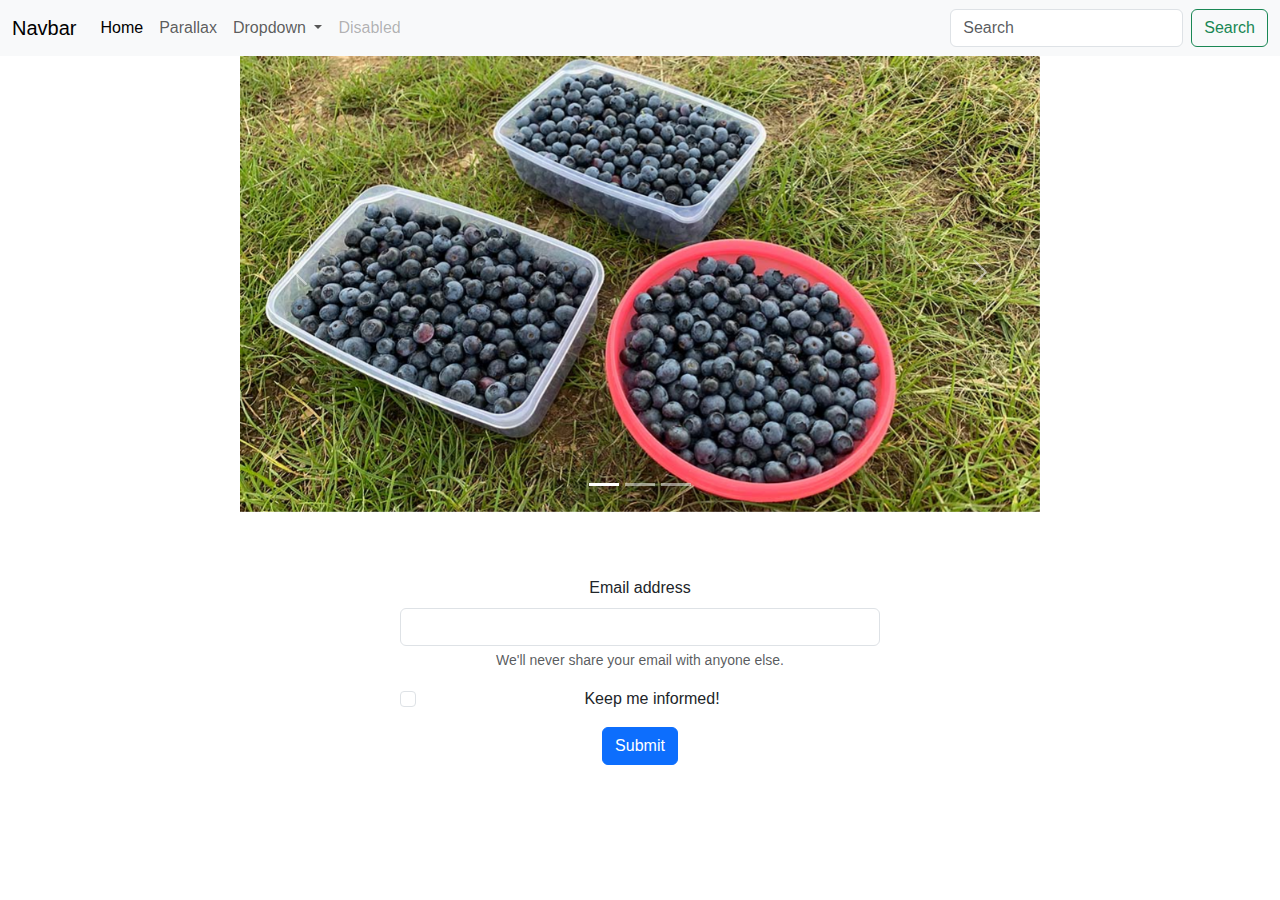
<file: index.html>
<!DOCTYPE html>
<html lang="en">
  <head>
    <meta charset="UTF-8" />
    <meta name="viewport" content="width=device-width, initial-scale=1.0" />
    <title>Third Party Example</title>
    <link
      href="https://cdn.jsdelivr.net/npm/bootstrap@5.3.3/dist/css/bootstrap.min.css"
      rel="stylesheet"
      integrity="sha384-QWTKZyjpPEjISv5WaRU9OFeRpok6YctnYmDr5pNlyT2bRjXh0JMhjY6hW+ALEwIH"
      crossorigin="anonymous"
    />
    <link rel="stylesheet" href="/styles.css" />
    <script
      src="https://cdn.jsdelivr.net/npm/bootstrap@5.3.3/dist/js/bootstrap.bundle.min.js"
      integrity="sha384-YvpcrYf0tY3lHB60NNkmXc5s9fDVZLESaAA55NDzOxhy9GkcIdslK1eN7N6jIeHz"
      crossorigin="anonymous"
      defer
    ></script>
  </head>
  <body>
    <header>
      <nav class="navbar navbar-expand-lg bg-body-tertiary fixed-top">
        <div class="container-fluid">
          <a class="navbar-brand" href="#">Navbar</a>
          <button
            class="navbar-toggler"
            type="button"
            data-bs-toggle="collapse"
            data-bs-target="#navbarSupportedContent"
            aria-controls="navbarSupportedContent"
            aria-expanded="false"
            aria-label="Toggle navigation"
          >
            <span class="navbar-toggler-icon"></span>
          </button>
          <div class="collapse navbar-collapse" id="navbarSupportedContent">
            <ul class="navbar-nav me-auto mb-2 mb-lg-0">
              <li class="nav-item">
                <a class="nav-link active" aria-current="page" href="#">Home</a>
              </li>
              <li class="nav-item">
                <a class="nav-link" href="/parallax.html">Parallax</a>
              </li>
              <li class="nav-item dropdown">
                <a
                  class="nav-link dropdown-toggle"
                  href="#"
                  role="button"
                  data-bs-toggle="dropdown"
                  aria-expanded="false"
                >
                  Dropdown
                </a>
                <ul class="dropdown-menu">
                  <li><a class="dropdown-item" href="#">Action</a></li>
                  <li><a class="dropdown-item" href="#">Another action</a></li>
                  <li><hr class="dropdown-divider" /></li>
                  <li>
                    <a class="dropdown-item" href="#">Something else here</a>
                  </li>
                </ul>
              </li>
              <li class="nav-item">
                <a class="nav-link disabled" aria-disabled="true">Disabled</a>
              </li>
            </ul>
            <form class="d-flex" role="search">
              <input
                class="form-control me-2"
                type="search"
                placeholder="Search"
                aria-label="Search"
              />
              <button class="btn btn-outline-success" type="submit">
                Search
              </button>
            </form>
          </div>
        </div>
      </nav>
    </header>
    <main>
      <section id="carousel-example" class="carousel slide">
        <div class="carousel-indicators">
          <button
            type="button"
            data-bs-target="#carousel-example"
            data-bs-slide-to="0"
            class="active"
            aria-current="true"
            aria-label="Slide 1"
          ></button>
          <button
            type="button"
            data-bs-target="#carousel-example"
            data-bs-slide-to="1"
            aria-label="Slide 2"
          ></button>
          <button
            type="button"
            data-bs-target="#carousel-example"
            data-bs-slide-to="2"
            aria-label="Slide 3"
          ></button>
        </div>
        <div class="carousel-inner">
          <div class="carousel-item active">
            <img src="/images/berries.jpg" class="d-block w-100" alt="..." />
          </div>
          <div class="carousel-item">
            <img src="/images/christmas.jpg" class="d-block w-100" alt="..." />
          </div>
          <div class="carousel-item">
            <img src="/images/tasty.jpg" class="d-block w-100" alt="..." />
          </div>
        </div>
        <button
          class="carousel-control-prev"
          type="button"
          data-bs-target="#carousel-example"
          data-bs-slide="prev"
        >
          <span class="carousel-control-prev-icon" aria-hidden="true"></span>
          <span class="visually-hidden">Previous</span>
        </button>
        <button
          class="carousel-control-next"
          type="button"
          data-bs-target="#carousel-example"
          data-bs-slide="next"
        >
          <span class="carousel-control-next-icon" aria-hidden="true"></span>
          <span class="visually-hidden">Next</span>
        </button>
      </section>

      <section id="newsletter-signup">
        <form>
          <div class="mb-3">
            <label for="email" class="form-label">Email address</label>
            <input
              type="email"
              class="form-control"
              id="email"
              aria-describedby="emailHelp"
              name="email"
            />
            <div id="emailHelp" class="form-text">
              We'll never share your email with anyone else.
            </div>
          </div>
          <div class="mb-3 form-check">
            <input
              type="checkbox"
              class="form-check-input"
              id="exampleCheck1"
              name="stay-informed"
            />
            <label class="form-check-label" for="exampleCheck1"
              >Keep me informed!</label
            >
          </div>
          <button type="submit" class="btn btn-primary">Submit</button>
        </form>
      </section>
    </main>
  </body>
</html>
</file>
<file: styles.css>
body {
  font-family: sans-serif;
  text-align: center;
}

#carousel-example {
  width: 100%;
  max-width: 50rem;
  height: 30rem;
  margin: 2rem auto;
}

#carousel-example img {
  height: 30rem;
  object-fit: cover;
}

#newsletter-signup {
  max-width: 30rem;
  margin: 4rem auto;
}

section {
  width: 100%;
  max-width: 50rem;
  margin: 2rem auto;
}

#main-image {
  width: 100%;
  height: 30rem;
  object-fit: cover;
}
</file>
